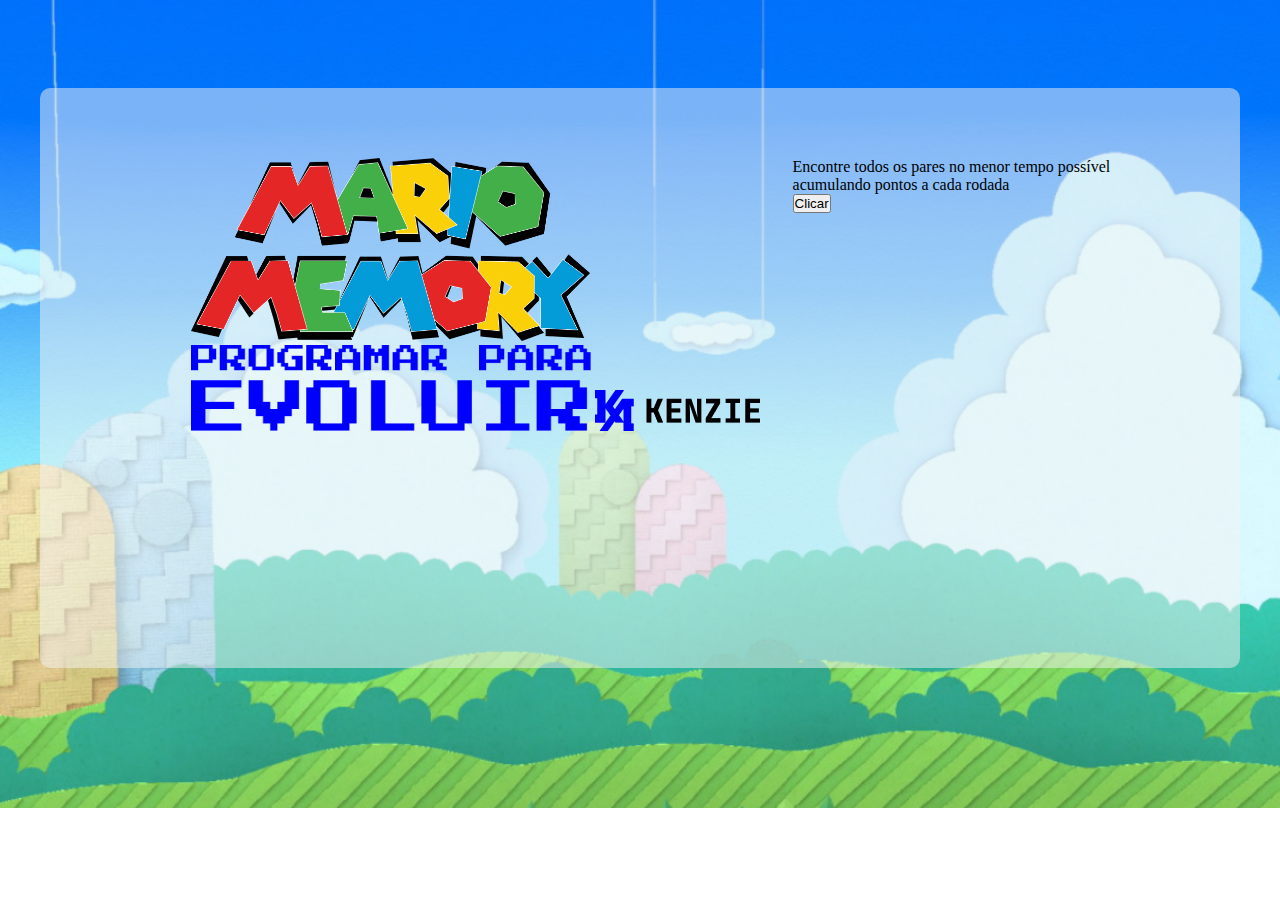
<file: maratona-programarParaEvoluir-main/index.html>
<!DOCTYPE html>
<html lang="en">
<head>
    <meta charset="UTF-8">
    <meta name="viewport" content="width=device-width, initial-scale=1.0">
    <link rel="stylesheet" href="./src/css/reset.css">
    <link rel="stylesheet" href="./src/css/style.css">

    <title>Document</title>
</head>
<body>
    <main>
        <section id="logos">
            <img id="logoMario"  src="./src/img/logo-mario-memory.png" alt="logo mario">
            <img id="logoPPE"  src="./src/img/nome-maratona.png" alt="nome-maratona">
            <img id="logoKenzie"  src="./src/img/Logo Kenzie.png" alt="logo-kenzie">
        </section>
        <section>
            <p>Encontre todos os pares no menor tempo possível acumulando pontos
                a cada rodada</p>
            <button>Clicar</button>
        </section>
    </main>
</body>
</html>
</file>
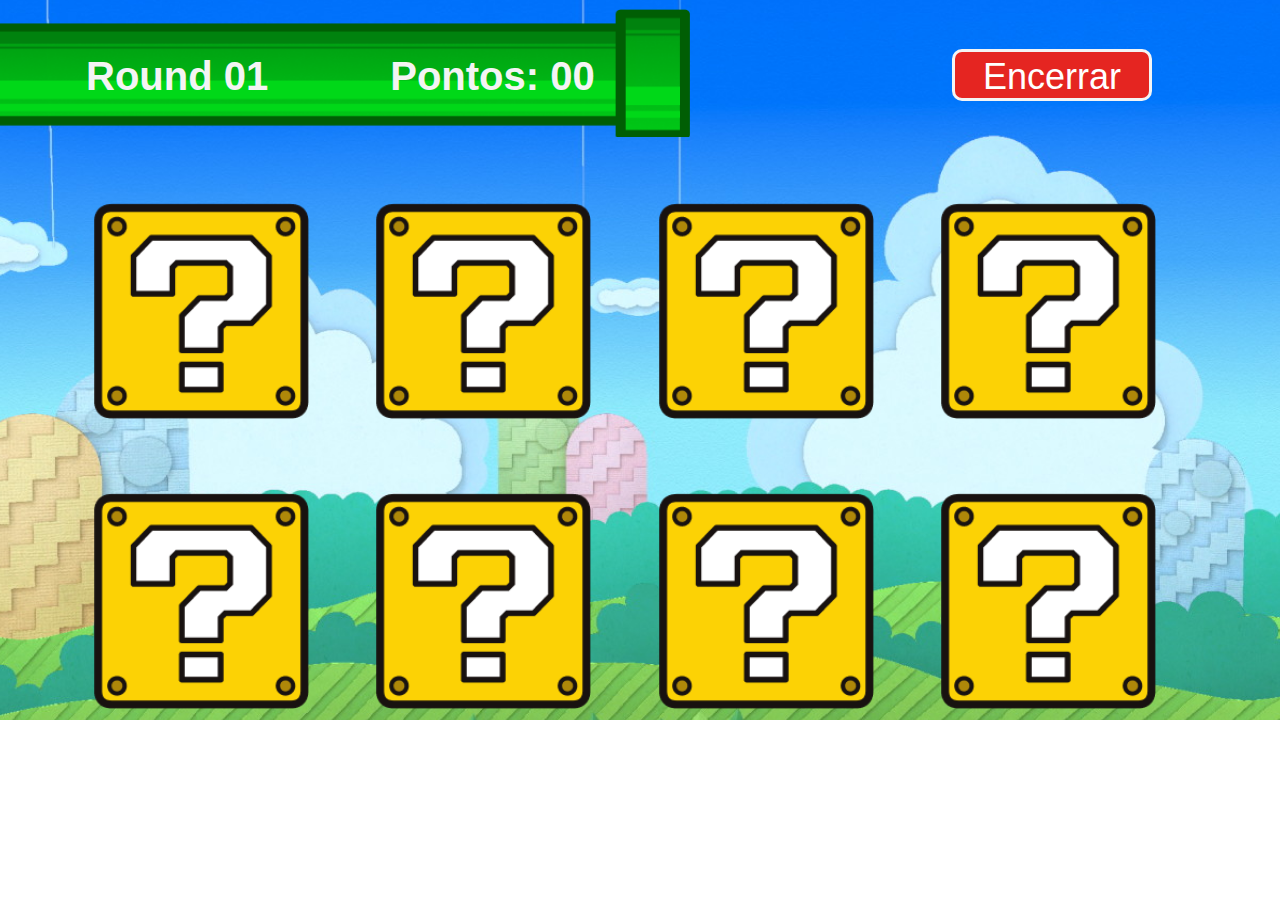
<file: maratona-programarParaEvoluir-main/jogo.html>
<!DOCTYPE html>
<html lang="en">
<head>
  <meta charset="UTF-8">
  <meta name="viewport" content="width=, initial-scale=1.0">
  <link rel="stylesheet" href="../maratona-programarParaEvoluir-main/src/css/reset.css">
  <link rel="stylesheet" href="../maratona-programarParaEvoluir-main//src/css/jogo.css">
  <title>Document</title>
</head>
<body>
  <header>

    <section id="Pontuacao">
      <p>Round <span>01</span></p>
      <p>Pontos: <span>00</span></p>
    </section>
    <button>Encerrar</button>
  </header>

  <main id="cards">
   
  </main>
   <script src="./src/script/database.js"></script>
  <script src="./src/script/script.js"></script>
</body>
</html>
</file>
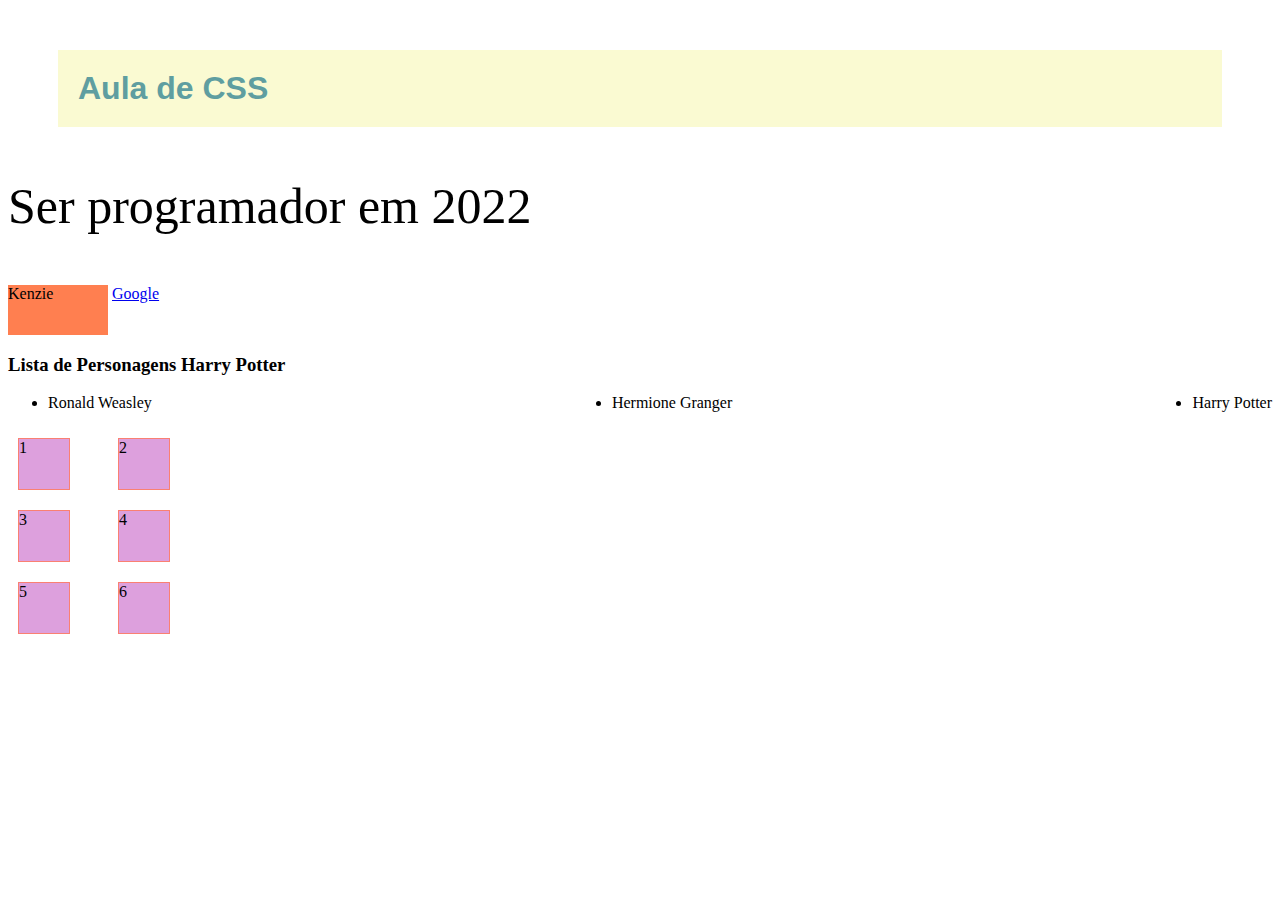
<file: maratona-programarParaEvoluir-main/src/aula/css/css-aula.html>
<!DOCTYPE html>
<html lang="en">
<link>
    <meta charset="UTF-8">
    <meta http-equiv="X-UA-Compatible" content="IE=edge">
    <meta name="viewport" content="width=device-width, initial-scale=1.0">
    <link rel="stylesheet" type="text/css" href="./style.css">
    <title>Aula - CSS</title>
</head>
<body>
    <h1>Aula de CSS</h1>

    <p id="desejo2022">Ser programador em 2022</p>
    <span>Kenzie</span>
    <a href="google.com">Google</a>

    <h3>Lista de Personagens Harry Potter</h3>
    <ul class="personagens-box">
        <li id="personagem1">Harry Potter</li>
        <li class="personagem-secundario">Hermione Granger</li>
        <li class="personagem-secundario">Ronald Weasley</li>
    </ul>

    <div class="div-pai">
        <div class="div-filha">1</div>
        <div class="div-filha">2</div>
        <div class="div-filha">3</div>
        <div class="div-filha">4</div>
        <div class="div-filha">5</div>
        <div class="div-filha">6</div>
    </div>

    <div></div>
</body>
</html>
</file>
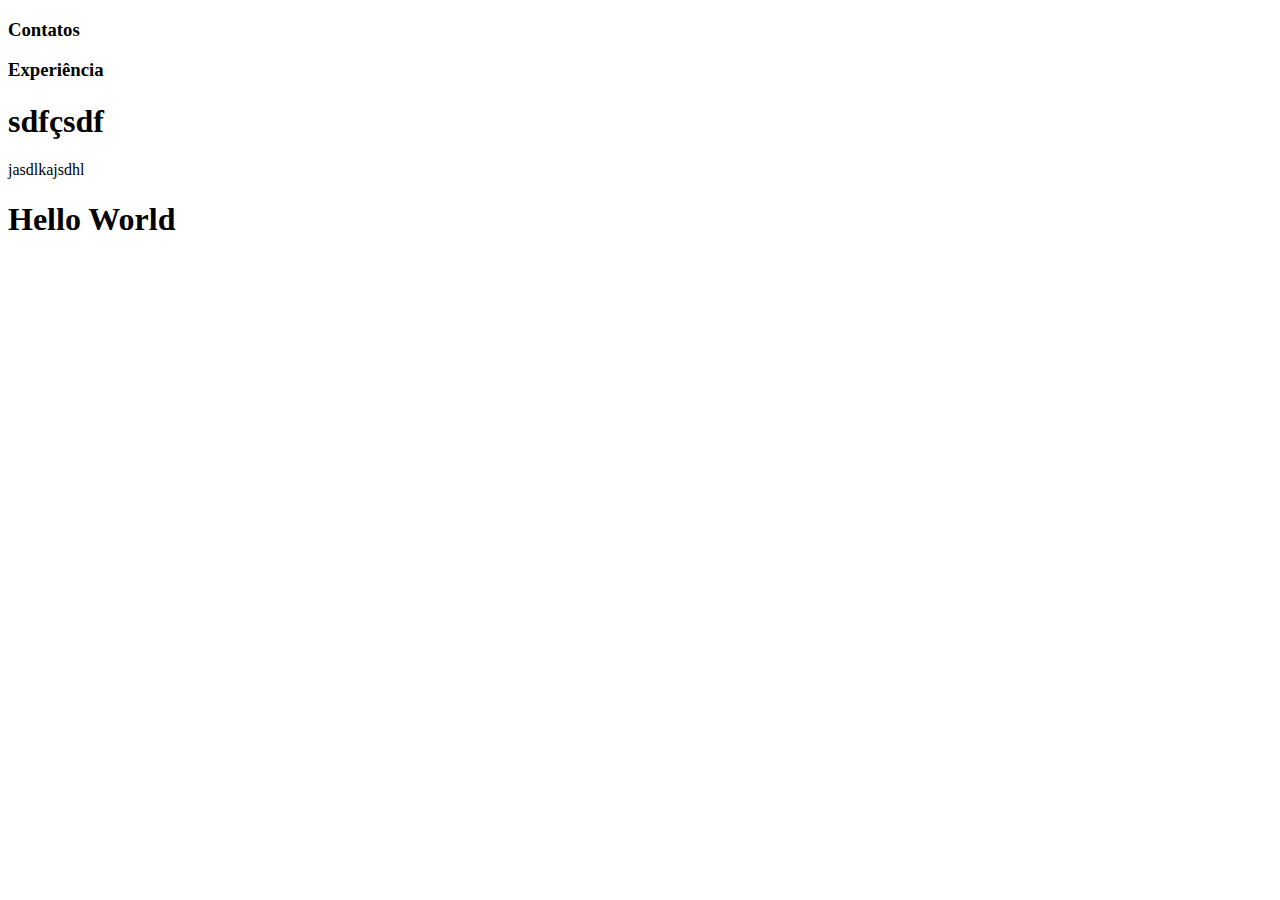
<file: maratona-programarParaEvoluir-main/src/aula/html/aula.html>
<!DOCTYPE html>
<html lang="pt-BR">
<head>
    <meta charset="UTF-8">
    <meta http-equiv="X-UA-Compatible" content="IE=edge">
    <meta name="viewport" content="width=device-width, initial-scale=1.0">
    <title>Aula - HTML</title>
</head>
<body>
    <!-- TAG TÍTULO: HEADING -->
    <!-- <h1>Oi1</h1>
    <h2>Oi2</h2>
    <h3>Oi3</h3>
    <h4>Oi4</h4>
    <h5>Oi5</h5>
    <h6>Oi6</h6> -->

    <!-- TAG PARÁGRAFO -->
    <!-- <p>Oi tudo bem como vai</p> -->

    <!-- TAG LISTA -->
    <!-- TAG ORDERED LIST -->
    <!-- <h2>Lista de filmes preferidos</h2>
    <ol>
        <li>Star Wars</li>
        <li>Stardust</li>
    </ol> -->

    <!-- TAG UNORDERED LIST -->
    <!-- <h2>Lista de compras</h2>
    <ul>
        <li>pão</li>
        <li>manteiga</li>
        <li>café</li>
    </ul> -->

    <!-- TAG ÂNCORA => Anchor -->
    <!-- <a href="https://kenzie.com.br/" target="_blank">Site Kenzie</a> -->

    <!-- TAG IMAGEM -->
    <!-- <img src="../img/logo-mario-memory.pn" alt="Logo Mario Memory"> -->


    <!-- TAG BUTTON -->
    <!-- <button>Clicar</button> -->


    <!-- PRINCIPAIS TAGS SEMANTICAS -->
    <!-- TAG HEADER -->
    <!-- <header>Cabeçalho</header> -->

    <!-- TAG MAIN -->
    <!-- <main>Parte principal da aplicação</main> -->

    <!-- TAG FOOTER -->
    <!-- <footer>Rodapé</footer> -->

    <!-- TAG SECTION -->
    <section>
        <h3>Contatos</h3>

    </section>
    <section>
        <h3>Experiência</h3>

    </section>

    <!-- TAG DIV -->
    <div>
        <h1>sdfçsdf</h1>
        <p>jasdlkajsdhl</p>
    </div>

    <!-- TAG SPAN -->
    <h1><span>Hello</span> <span>World</span></h1>

</body>
</html>
</file>
<file: maratona-programarParaEvoluir-main/src/css/style.css>
body{
   background-image: url(../img/bg.png);
   background-repeat: no-repeat;
   background-size: cover;
    height: 45rem;
    max-width: 80rem;
    margin:0 auto;
    border-radius: 10px;
    margin-top: 5.5rem;
    padding-inline: 2.5rem;
}

main{
    background: #F4F4F480;
    max-width: 75rem;
    margin:auto;
    height: 36.25rem;
    border-radius: 10px;
    display: flex;
    justify-content: space-between;
    padding:4.375rem 7.125rem 0 9.4375rem;

}#logoMario{
    height: 11.4375rem;
    max-width: 25rem;
}#logoMaratonaNome{
    max-width: 25rem;
    height: 5.3125rem;
    margin-top: 2.8287rem;
}#logoKenzie{
    max-width: 10.3125rem;
    height: 2.5625rem;
    margin-top: 5.265rem;
    margin: auto;
}#Logos{
    display: flex;
    flex-direction: column;
}#Jogar{
    max-width: 25rem;
    display: flex;
    flex-direction: column;
}#Jogar p{
    font-size: 2rem;
    line-height: 2.75rem;
    text-align: center;
    max-width: 23.4375rem;
    font-family: 'Nunito', sans-serif;
    font-weight: 700;
}#Jogar :nth-child(2){
     
    max-width: 19rem;
    text-align: center;
    margin-inline: auto;

}

#Jogar button{
    max-width: 25rem;
    height: 6.5rem;
    margin-top: 5.4375rem;
    font-family: 'Nunito', sans-serif;
    font-weight: 900;
    font-size: 4rem;
    line-height: 5.4562rem;
    text-align: center;
    background-color:#049CD8;
    border:.1875rem solid #F4F4F4;
    color: #FFFFFF;

}
#Jogar button:hover {
    background-color: transparent;
    color: #049CD8;
    cursor: pointer;
    border:.1875rem solid #049CD8;
    transition: 200ms;

}
</file>
<file: maratona-programarParaEvoluir-main/src/css/jogo.css>
header{
  height: 8.55rem;
  display: flex;
  background-image: url(../img/Pipe.png);
  background-repeat: no-repeat;
  background-size: 43.125rem  8rem;
  background-position-y: bottom;
  justify-content: space-between;
  align-items: flex-start;
 
}
#Pontuacao{
       display:flex;
       color:#F4F4F4;
       font-family: 'Nunito', sans-serif;
       font-weight: 700;
       font-size: 2.5rem;
       line-height: 3.41rem;
       gap: 7.625rem;
       margin-left: 5.375rem;
       margin-top: 3.0625rem;
}

button{
      background-color:#E52521;
      width: 12.5rem;
      height: 3.25rem;
      border:.1875rem solid #F4F4F4;
      font-family: 'Nunito', sans-serif;
      font-weight: 400;
      font-size: 2.25rem;
      line-height: 3.0688rem;
      color: #FFFFFF;
      border-radius: .625rem;
      text-align: center;
      margin-right: 8rem;
      margin-top: 3.0625rem;
}

body{
 background-image: url(../img/bg.png);
 background-repeat: no-repeat;
 background-size: cover;
  height: 45rem;
  border-radius: 10px;

  
}

main{
  height: 36.25rem;
  border-radius: 10px;
  margin-top: 4.125rem;
  margin-left: 5.8125rem;
  margin-right: 7.75rem;
  display: grid;
  grid-template-columns: 2fr 2fr 2fr 0fr;
    
}main img{
  height: 13.5rem;
  width: 13.5rem;
}
</file>
<file: maratona-programarParaEvoluir-main/src/aula/css/style.css>
h1 {
    color:cadetblue;
    background-color: lightgoldenrodyellow;
    font-family: 'Lucida Sans', 'Lucida Sans Regular', 'Lucida Grande', 'Lucida Sans Unicode', Geneva, Verdana, sans-serif;
    margin: 50px;
    padding: 20px;
}

#desejo2022 {
    font-size: 50px;
}

#personagem1 {

}

.personagem-secundario {

}
/* 
div {
    width: 300px;
    height: 300px;
    background-color: pink;
} */

span {
    display: inline-block;
    background-color: coral;
    width: 100px;
    height: 50px;
}
/* 
span, a {
   display: block; 
} */

.personagens-box {
    display: flex;
    justify-content: space-between;
    flex-direction: row-reverse;
}


.div-pai {
    display: grid;
    grid-template-columns: auto auto;
    width: 200px;
}

.div-filha {
    background-color: plum;
    border: 1px solid salmon;
    width: 50px;
    height: 50px;
    margin: 10px;

}
</file>
